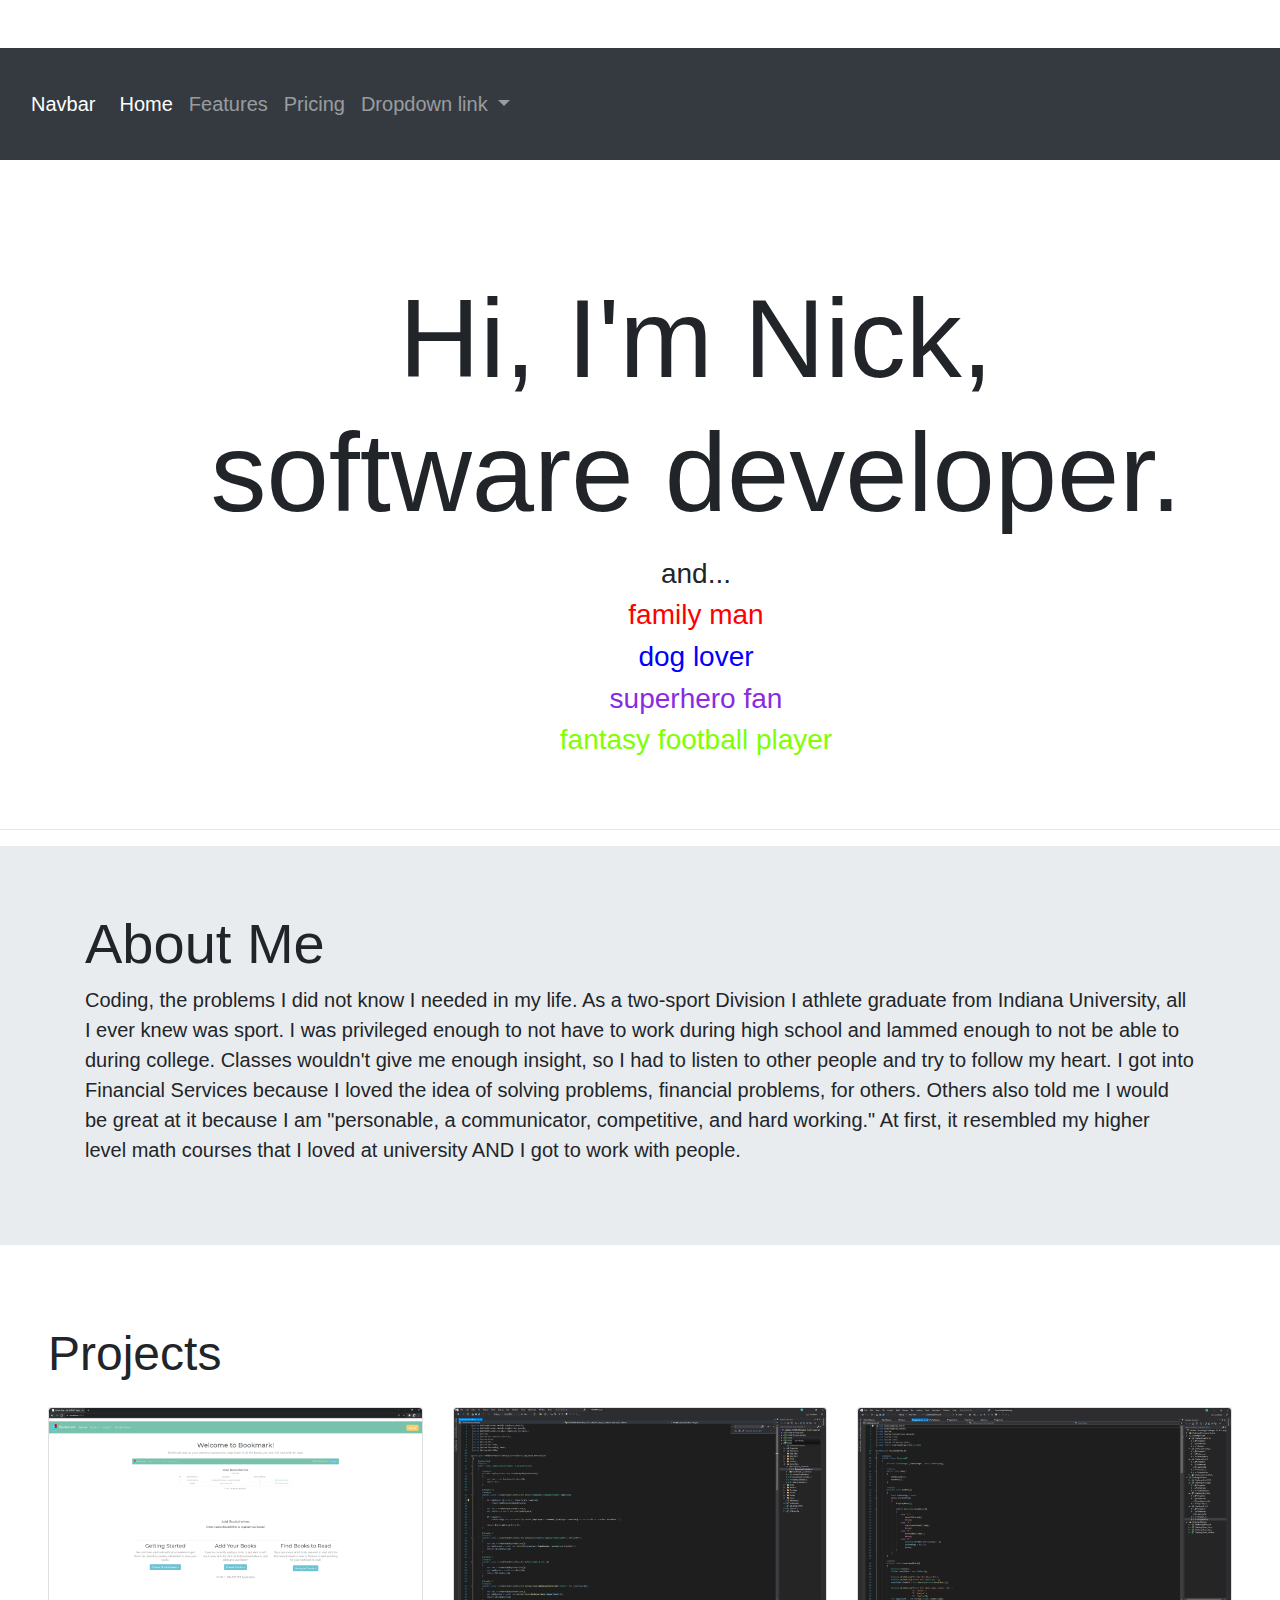
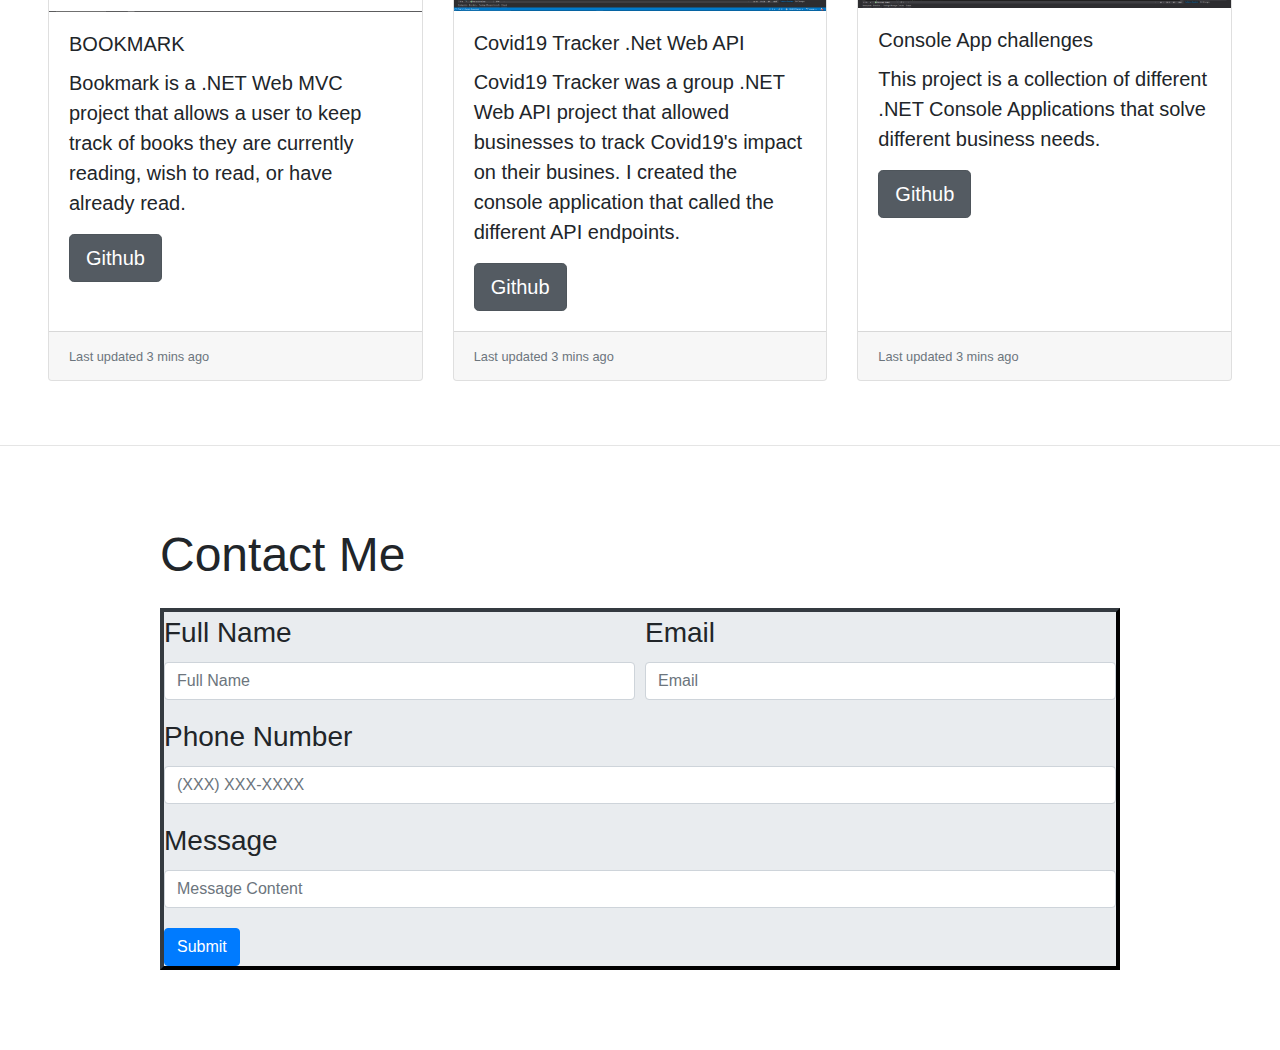
<file: Html/index.html>
<!doctype html>
<html lang="en">
  <head>
    <title>Title</title>
    <!-- Required meta tags -->
    <meta charset="utf-8">
    <meta name="viewport" content="width=device-width, initial-scale=1, shrink-to-fit=no">

    <!-- Bootstrap CSS -->
    <link rel="stylesheet" href="https://stackpath.bootstrapcdn.com/bootstrap/4.3.1/css/bootstrap.min.css" integrity="sha384-ggOyR0iXCbMQv3Xipma34MD+dH/1fQ784/j6cY/iJTQUOhcWr7x9JvoRxT2MZw1T" crossorigin="anonymous">
    <link rel="stylesheet" type="text/css" href="/Css/index.css">
  </head>
  <body>
    <nav class="navbar navbar-expand-lg navbar-dark bg-dark" style="height: 7rem; margin-top: 3rem; font-size: 1.25rem;"> 
        <div class="container-fluid">
          <a class="navbar-brand" href="#">Navbar</a>
          <button class="navbar-toggler" type="button" data-bs-toggle="collapse" data-bs-target="#navbarNavDropdown" aria-controls="navbarNavDropdown" aria-expanded="false" aria-label="Toggle navigation">
            <span class="navbar-toggler-icon"></span>
          </button>
          <div class="collapse navbar-collapse" id="navbarNavDropdown">
            <ul class="navbar-nav">
              <li class="nav-item">
                <a class="nav-link active" aria-current="page" href="#">Home</a>
              </li>
              <li class="nav-item">
                <a class="nav-link" href="/Html/aboutme.html">Features</a>
              </li>
              <li class="nav-item">
                <a class="nav-link" href="#">Pricing</a>
              </li>
              <li class="nav-item dropdown">
                <a class="nav-link dropdown-toggle" href="#" id="navbarDropdownMenuLink" role="button" data-bs-toggle="dropdown" aria-expanded="false">
                  Dropdown link
                </a>
                <ul class="dropdown-menu" aria-labelledby="navbarDropdownMenuLink">
                  <li><a class="dropdown-item" href="#">Action</a></li>
                  <li><a class="dropdown-item" href="#">Another action</a></li>
                  <li><a class="dropdown-item" href="#">Something else here</a></li>
                </ul>
              </li>
            </ul>
          </div>
        </div>
      </nav>

    <div class="flex">
        <h1 class="main_header">Hi, I'm Nick,<br>
            software developer.</h1> 
        <div class="header-descriptions">
            <h3>and...</h3>
            <h3 style="color: red;">family man</h3>
            <h3 style="color: blue;">dog lover</h3>
            <h3 style="color: blueviolet;">superhero fan</h3>
            <h3 style="color:chartreuse">fantasy football player</h3>
        </div>    
    </div>   
</div>    

<hr>

<div class="jumbotron jumbotron-fluid">
    <div class="container">
      <h1 class="display-4">About Me</h1>
      <p class="lead">Coding, the problems I did not know I needed in my life. 

        As a two-sport Division I athlete graduate from Indiana University, all I ever knew was sport. I was privileged enough to not have to work during high school and 
        lammed enough to not be able to during college. Classes wouldn't give me enough insight, so I had to listen to other people and try to follow my heart. 
        
        I got into Financial Services because I loved the idea of solving problems, financial problems, for others. Others also told me I would be great at it because 
        I am "personable, a communicator, competitive, and hard working." At first, it resembled my higher level math courses that I loved at university AND I got to work with people. </p>
    </div>
  </div>

  <div class="portfolio">
      <div>
          <h3>Projects</h3>
      </div>
    <div class="card-deck">
        <div class="card">
        <img class="card-img-top" src="/Html/img/bookmark image for port.PNG" alt="Card image cap">
        <div class="card-body">
            <h5 class="card-title">BOOKMARK</h5>
            <p class="card-text">Bookmark is a .NET Web MVC project that allows a user to keep track of books they are currently reading, wish to read, or have already read.</p>
            <a href="https://github.com/Nick-Stoner1150/Bookmark.WebMVC" class="btn btn-secondary btn-lg active" role="button" aria-pressed="true">Github</a>
        </div>
        <div class="card-footer">
            <small class="text-muted">Last updated 3 mins ago</small>
        </div>
        </div>
        <div class="card">
        <img class="card-img-top" src="/Html/img/CovidTracker.PNG" alt="Card image cap">
        <div class="card-body">
            <h5 class="card-title">Covid19 Tracker .Net Web API</h5>
            <p class="card-text">Covid19 Tracker was a group .NET Web API project that allowed businesses to track Covid19's impact on their busines. I created the console application that called the different API endpoints.
            </p>
            <a href="https://github.com/Nick-Stoner1150/COVID19Tracker" class="btn btn-secondary btn-lg active" role="button" aria-pressed="true">Github</a>
            
            
        </div>
        <div class="card-footer">
            <small class="text-muted">Last updated 3 mins ago</small>
        </div>
        </div>
        <div class="card">
        <img class="card-img-top" src="/Html/img/console app challenges.PNG" alt="Card image cap">
        <div class="card-body">
            <h5 class="card-title">Console App challenges</h5>
            <p class="card-text">This project is a collection of different .NET Console Applications that solve different business needs.</p>
            <a href="https://github.com/Nick-Stoner1150/ConsoleAppChallenges" class="btn btn-secondary btn-lg active" role="button" aria-pressed="true">Github</a>
        </div>
        <div class="card-footer">
            <small class="text-muted">Last updated 3 mins ago</small>
        </div>
        </div>
    </div>
  </div>

<hr>

<div class="contact">
    <h3>Contact Me</h3>
</div>
<form>
    <div class="form-row">
      <div class="form-group col-md-6">
        <label for="inputFullName">Full Name</label>
        <input type="email" class="form-control" id="inputEmail4" placeholder="Full Name">
      </div>
      <div class="form-group col-md-6">
        <label for="inputEmail">Email</label>
        <input type="password" class="form-control" id="inputPassword4" placeholder="Email">
      </div>
    </div>
    <div class="form-group">
      <label for="inputPhoneNumber">Phone Number</label>
      <input type="text" class="form-control" id="inputAddress" placeholder="(XXX) XXX-XXXX">
    </div>
    <div class="form-group">
      <label for="inputMessage">Message</label>
      <input type="text" class="form-control" id="inputAddress2" placeholder="Message Content">
    </div>
    </div>
    <button type="submit" class="btn btn-primary">Submit</button>
  </form>



</div>    


        

        








    <!-- Optional JavaScript -->
    <!-- jQuery first, then Popper.js, then Bootstrap JS -->
    <script src="https://code.jquery.com/jquery-3.3.1.slim.min.js" integrity="sha384-q8i/X+965DzO0rT7abK41JStQIAqVgRVzpbzo5smXKp4YfRvH+8abtTE1Pi6jizo" crossorigin="anonymous"></script>
    <script src="https://cdnjs.cloudflare.com/ajax/libs/popper.js/1.14.7/umd/popper.min.js" integrity="sha384-UO2eT0CpHqdSJQ6hJty5KVphtPhzWj9WO1clHTMGa3JDZwrnQq4sF86dIHNDz0W1" crossorigin="anonymous"></script>
    <script src="https://stackpath.bootstrapcdn.com/bootstrap/4.3.1/js/bootstrap.min.js" integrity="sha384-JjSmVgyd0p3pXB1rRibZUAYoIIy6OrQ6VrjIEaFf/nJGzIxFDsf4x0xIM+B07jRM" crossorigin="anonymous"></script>
  </body>
</html>
</file>
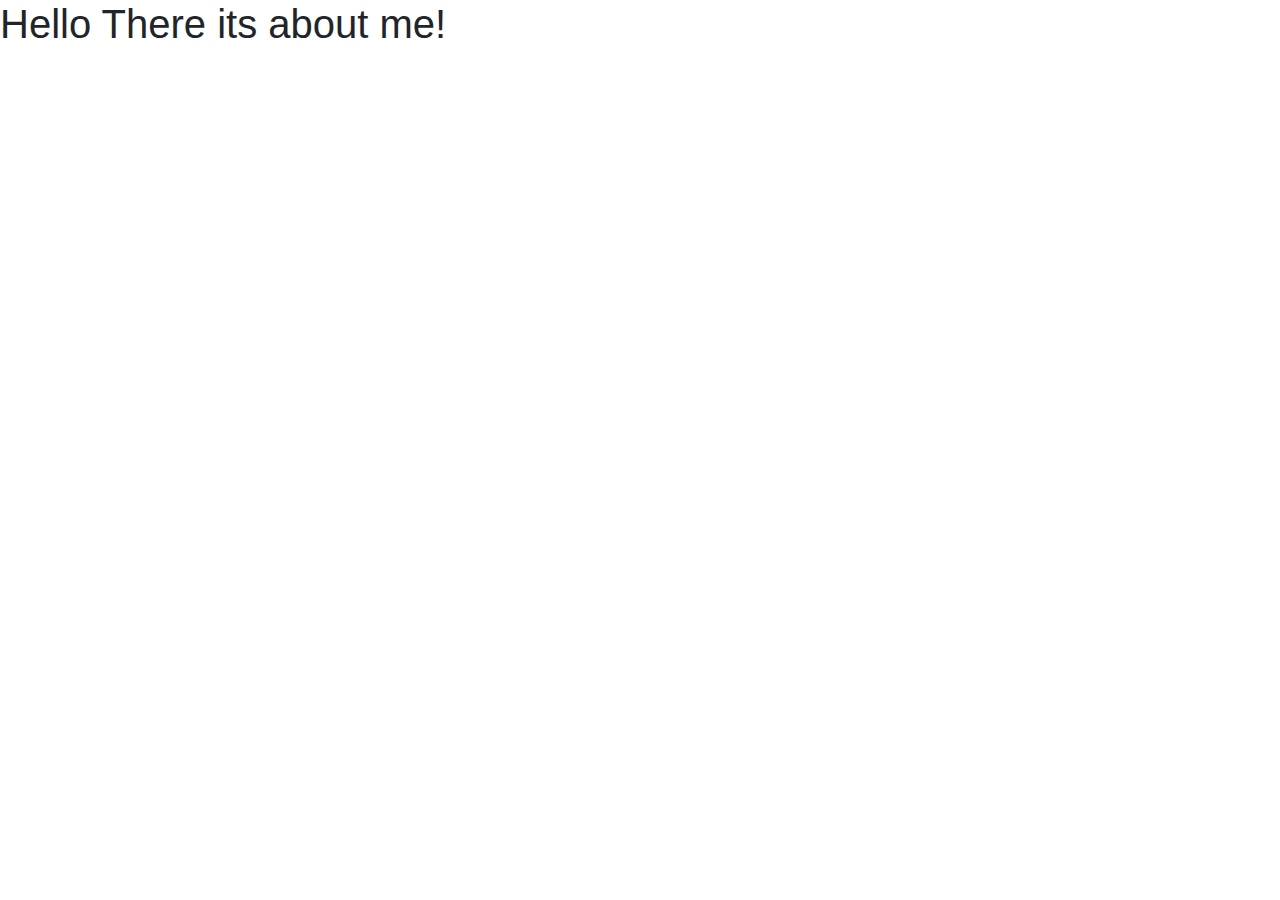
<file: Html/aboutme.html>
<!doctype html>
<html lang="en">
  <head>
    <title>Title</title>
    <!-- Required meta tags -->
    <meta charset="utf-8">
    <meta name="viewport" content="width=device-width, initial-scale=1, shrink-to-fit=no">

    <!-- Bootstrap CSS -->
    <link rel="stylesheet" href="https://stackpath.bootstrapcdn.com/bootstrap/4.3.1/css/bootstrap.min.css" integrity="sha384-ggOyR0iXCbMQv3Xipma34MD+dH/1fQ784/j6cY/iJTQUOhcWr7x9JvoRxT2MZw1T" crossorigin="anonymous">
  </head>
  <body>
      <h1>Hello There its about me!</h1>
    <!-- Optional JavaScript -->
    <!-- jQuery first, then Popper.js, then Bootstrap JS -->
    <script src="https://code.jquery.com/jquery-3.3.1.slim.min.js" integrity="sha384-q8i/X+965DzO0rT7abK41JStQIAqVgRVzpbzo5smXKp4YfRvH+8abtTE1Pi6jizo" crossorigin="anonymous"></script>
    <script src="https://cdnjs.cloudflare.com/ajax/libs/popper.js/1.14.7/umd/popper.min.js" integrity="sha384-UO2eT0CpHqdSJQ6hJty5KVphtPhzWj9WO1clHTMGa3JDZwrnQq4sF86dIHNDz0W1" crossorigin="anonymous"></script>
    <script src="https://stackpath.bootstrapcdn.com/bootstrap/4.3.1/js/bootstrap.min.js" integrity="sha384-JjSmVgyd0p3pXB1rRibZUAYoIIy6OrQ6VrjIEaFf/nJGzIxFDsf4x0xIM+B07jRM" crossorigin="anonymous"></script>
  </body>
</html>
</file>
<file: Css/index.css>
.main_header {
    font-size: 7rem;
    display: blockblock;
    margin-top: 7rem;
    padding-left: 7rem;
    margin-bottom: 0;
    padding-bottom: 0;
    text-align: center;
}

.header-descriptions {
    margin-top: 1rem;
    padding-left: 7rem;
    text-align: center;
    padding-bottom: 3rem;
}

p {
    font-size: 1.25rem;
}

h2 {

}

.portfolio {
    padding: 3rem;
}

.portfolio h3 {
    font-size: 3rem;
    padding-bottom: 1rem;
}

form {
    margin-left: 10rem;
    margin-top: 1.5rem;
    margin-right: 10rem;
    background-color: #e9ecef;
    border-color: #343a40;
    border-width: .25rem;
    border-style: outset;
    margin-bottom: 5rem;
    font-size: 1.75rem;

}

.contact {
    margin-top: 5rem;
    margin-left: 10rem;

}

.contact h3 {
    font-size: 3rem;
}
</file>
